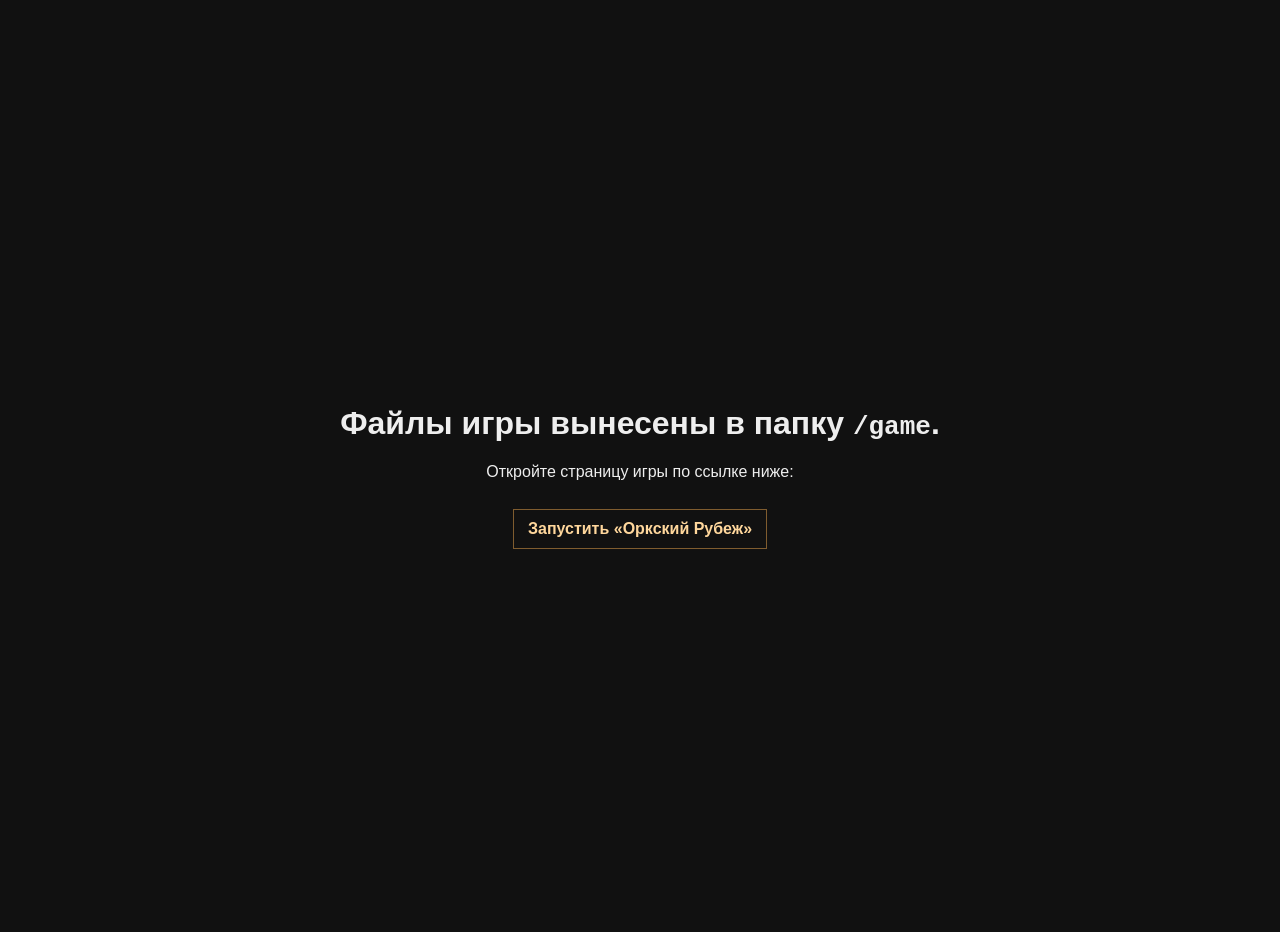
<file: index.html>
<!doctype html>
<html lang="ru">
<head>
  <meta charset="UTF-8" />
  <meta name="viewport" content="width=device-width, initial-scale=1.0" />
  <title>Оркский Рубеж</title>
  <style>
    body {
      margin: 0;
      min-height: 100vh;
      display: grid;
      place-items: center;
      font-family: Arial, sans-serif;
      background: #111;
      color: #eee;
      text-align: center;
      padding: 16px;
    }
    a {
      display: inline-block;
      margin-top: 12px;
      color: #ffd79c;
      font-weight: 700;
      text-decoration: none;
      border: 1px solid #7f5c2f;
      padding: 10px 14px;
    }
  </style>
</head>
<body>
  <main>
    <h1>Файлы игры вынесены в папку <code>/game</code>.</h1>
    <p>Откройте страницу игры по ссылке ниже:</p>
    <a href="./game/index.html">Запустить «Оркский Рубеж»</a>
  </main>
</body>
</html>
</file>
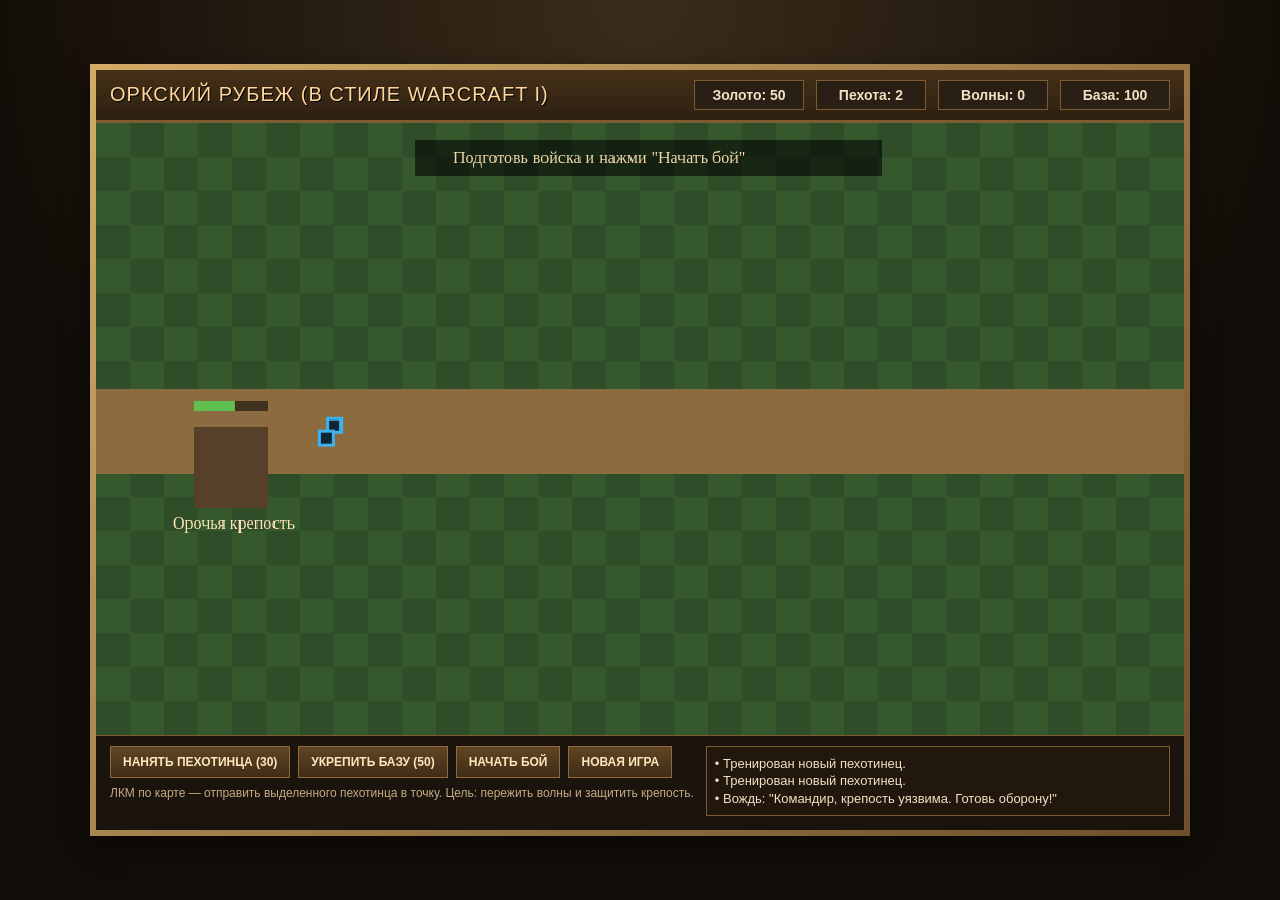
<file: game/index.html>
<!doctype html>
<html lang="ru">
<head>
  <meta charset="UTF-8" />
  <meta name="viewport" content="width=device-width, initial-scale=1.0" />
  <title>Оркский Рубеж — мини-RTS</title>
  <link rel="stylesheet" href="./style.css" />
</head>
<body>
  <main class="frame">
    <header>
      <div class="title">Оркский Рубеж (в стиле Warcraft I)</div>
      <div class="hud">
        <div class="badge">Золото: <span id="gold">0</span></div>
        <div class="badge">Пехота: <span id="soldiers">0</span></div>
        <div class="badge">Волны: <span id="wave">0</span></div>
        <div class="badge">База: <span id="baseHp">0</span></div>
      </div>
    </header>

    <section class="battlefield-wrap">
      <canvas id="game" width="1024" height="576"></canvas>
    </section>

    <section class="panel">
      <div>
        <div class="controls">
          <button id="trainBtn">Нанять пехотинца (30)</button>
          <button id="fortBtn">Укрепить базу (50)</button>
          <button id="startBtn">Начать бой</button>
          <button id="resetBtn">Новая игра</button>
        </div>
        <div class="hint">ЛКМ по карте — отправить выделенного пехотинца в точку. Цель: пережить волны и защитить крепость.</div>
      </div>
      <div class="log" id="log"></div>
    </section>
  </main>

  <script src="./game.js"></script>
</body>
</html>
</file>
<file: game/style.css>
:root {
  --bg: #1b140d;
  --panel: #2a1f14;
  --text: #efe2c5;
}

* { box-sizing: border-box; }

body {
  margin: 0;
  font-family: "Trebuchet MS", "Verdana", sans-serif;
  color: var(--text);
  background: radial-gradient(circle at top, #3a2c1a, #120d08 60%);
  min-height: 100vh;
  display: grid;
  place-items: center;
  padding: 16px;
}

.frame {
  width: min(1100px, 100%);
  border: 6px solid #6d4f2a;
  border-image: linear-gradient(135deg, #d2ab68, #6d4f2a) 1;
  background: linear-gradient(180deg, #2c2116, #1a130d);
  box-shadow: 0 10px 24px rgba(0,0,0,.55);
}

header {
  display: flex;
  justify-content: space-between;
  align-items: center;
  gap: 8px;
  padding: 10px 14px;
  background: linear-gradient(180deg, #453018, #2d2012);
  border-bottom: 2px solid #7f5c2f;
  flex-wrap: wrap;
}

.title {
  font-size: 20px;
  letter-spacing: 1px;
  text-transform: uppercase;
  color: #ffd79c;
  text-shadow: 1px 1px 0 #000;
}

.hud {
  display: flex;
  gap: 12px;
  font-weight: 700;
  font-size: 14px;
}

.badge {
  background: var(--panel);
  border: 1px solid #7f5c2f;
  padding: 6px 10px;
  min-width: 110px;
  text-align: center;
}

.battlefield-wrap {
  position: relative;
  background: #111;
  border-top: 1px solid #7f5c2f;
  border-bottom: 1px solid #7f5c2f;
}

canvas {
  width: 100%;
  display: block;
  image-rendering: pixelated;
  cursor: crosshair;
}

.panel {
  display: flex;
  justify-content: space-between;
  gap: 12px;
  padding: 10px 14px 14px;
  flex-wrap: wrap;
}

.controls {
  display: flex;
  gap: 8px;
  flex-wrap: wrap;
}

button {
  border: 1px solid #8f6939;
  background: linear-gradient(180deg, #5f4525, #3f2d17);
  color: #ffe6be;
  padding: 8px 12px;
  font-weight: 700;
  cursor: pointer;
  text-transform: uppercase;
  font-size: 12px;
}

button:hover { filter: brightness(1.13); }
button:active { transform: translateY(1px); }

.log {
  flex: 1;
  min-width: 280px;
  max-height: 82px;
  overflow: auto;
  border: 1px solid #7f5c2f;
  background: #21170d;
  padding: 8px;
  font-size: 13px;
  line-height: 1.35;
}

.hint {
  margin-top: 8px;
  font-size: 12px;
  color: #cdb489;
  opacity: .95;
}
</file>
